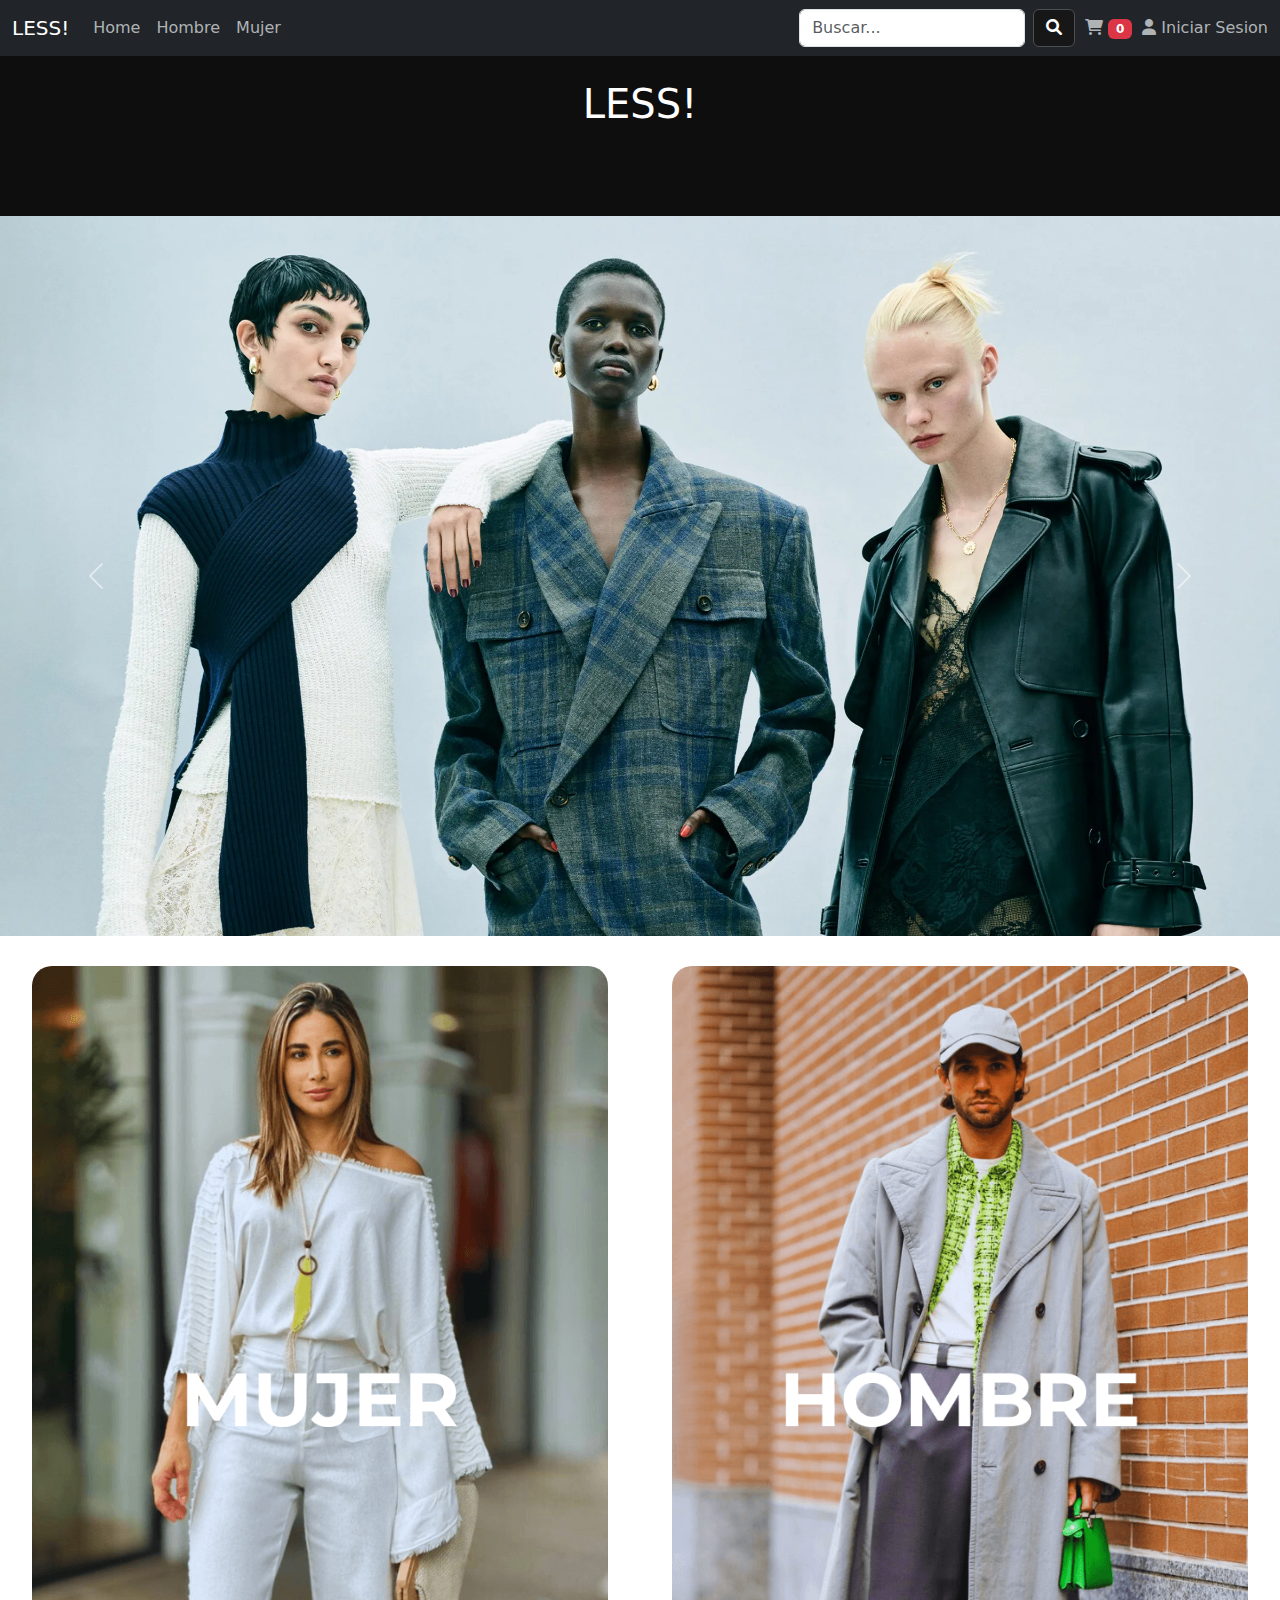
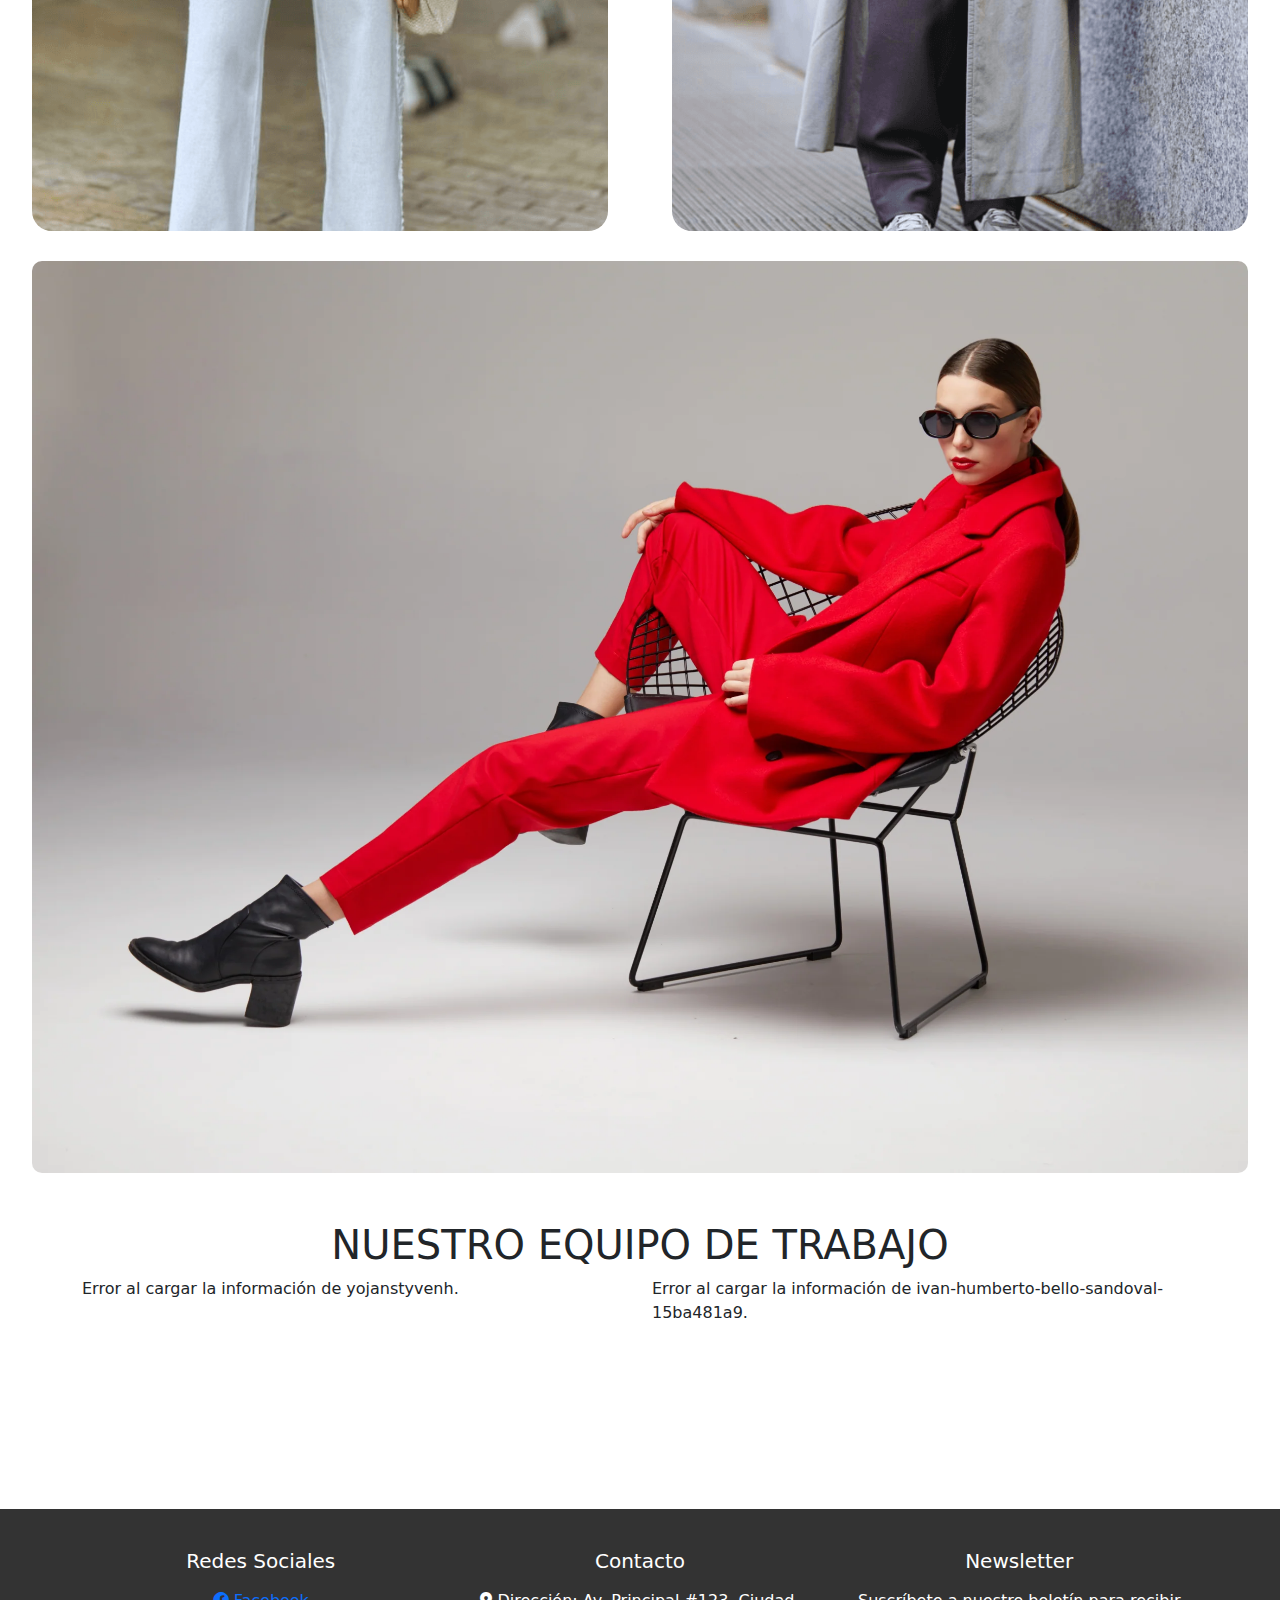
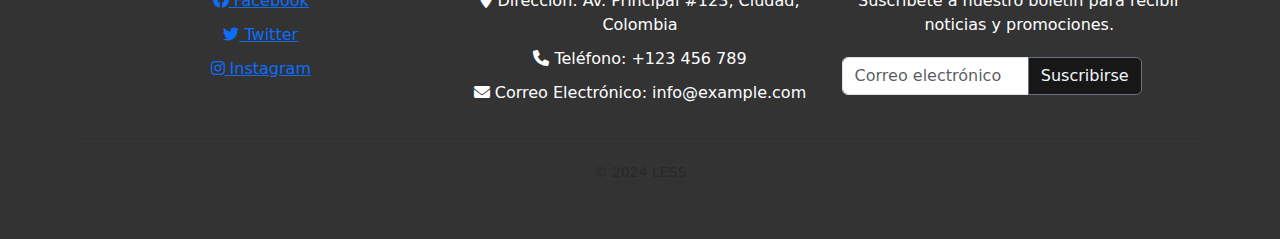
<file: index.html>
<!DOCTYPE html>
<html lang="es">
<head>
    <meta charset="UTF-8">
    <meta name="viewport" content="width=device-width, initial-scale=1.0">
    <title>LESS</title>
    <link rel="stylesheet" href="styles.css">
    <link rel="stylesheet" href="categorias/hombre.css">
    <link rel="stylesheet" href="https://cdnjs.cloudflare.com/ajax/libs/font-awesome/6.0.0-beta3/css/all.min.css">
    <link href="https://cdn.jsdelivr.net/npm/bootstrap@5.1.3/dist/css/bootstrap.min.css" rel="stylesheet">
</head>
<body>

    <nav class="navbar navbar-expand-lg navbar-dark bg-dark fixed-top">
        <div class="container-fluid">
            <a class="navbar-brand" href="index.html">LESS!</a>
            <div class="nav-icons d-flex d-lg-none">
                <a href="#" class="nav-link"><i class="fas fa-shopping-cart"></i></a>
                <!-- <a href="#" class="nav-link" data-bs-toggle="modal" data-bs-target="#userModal"><i class="fas fa-user"></i></a> -->
                <a href="login/login.html" class="nav-link" id="loggIn"><i class="fas fa-user"></i> Iniciar Sesion</a>
                <a href="#" class="nav-link" style="display: none;" id="logOut"><i class="fa-solid fa-right-from-bracket"></i> Cerrar Sesion</a>
            </div>
            <button class="navbar-toggler" type="button" data-bs-toggle="collapse" data-bs-target="#navbarNavAltMarkup" aria-controls="navbarNavAltMarkup" aria-expanded="false" aria-label="Toggle navigation">
                <span class="navbar-toggler-icon"></span>
            </button>
            <div class="collapse navbar-collapse justify-content-between align-items-center" id="navbarNavAltMarkup">
                <div class="navbar-nav">
                    <a class="nav-link active" aria-current="page" href="index.html">Home</a>
                    <a class="nav-link" href="categorias/hombre.html">Hombre</a>
                    <a class="nav-link" href="categorias/mujer.html">Mujer</a>
                </div>
                <form class="d-flex my-2 my-lg-0 ms-auto">
                    <input class="form-control me-2" type="search" placeholder="Buscar..." aria-label="Search">
                    <button class="btn btn-outline-success" type="submit"><i class="fas fa-search"></i></button>
                </form>
                <div class="nav-icons d-none d-lg-flex">
                    <div class="nav-icons d-none d-lg-flex header-cart">
                        <a href="categorias/cart.html" class="nav-link header-cart">
                            <i class="fas fa-shopping-cart"></i>
                            <span id="cart-counter" class="badge bg-danger">0</span>
                        </a>
                        <div class="cart-content-wraper" id="cart-content-wraper"></div>
                    </div>
                    <a href="login/login.html" class="nav-link" id="loggIn"><i class="fas fa-user"></i> Iniciar Sesion</a>
                    <a href="#" class="nav-link" style="display: none;" id="logOut"><i class="fa-solid fa-right-from-bracket"></i> Cerrar Sesion</a>
                </div>
            </div>
        </div>
    </nav>
    <div class="banner">
        <h1>LESS!</h1>
        <h3 id="mensaje" style="display: none;"></h3>
    </div>

    <div id="carouselExampleAutoplaying" class="carousel slide" data-bs-ride="carousel">
        <div class="carousel-inner">
          <div class="carousel-item active">
            <img src="assets/img/carrousel1.webp" class="d-block w-100" alt="...">
          </div>
          <div class="carousel-item">
            <img src="assets/img/carrousel2.jpeg" class="d-block w-100" alt="...">
          </div>
          <div class="carousel-item">
            <img src="assets/img/carrousel3.webp" class="d-block w-100" alt="...">
          </div>
        </div>
        <button class="carousel-control-prev" type="button" data-bs-target="#carouselExampleAutoplaying" data-bs-slide="prev">
          <span class="carousel-control-prev-icon" aria-hidden="true"></span>
          <span class="visually-hidden">Previous</span>
        </button>
        <button class="carousel-control-next" type="button" data-bs-target="#carouselExampleAutoplaying" data-bs-slide="next">
          <span class="carousel-control-next-icon" aria-hidden="true"></span>
          <span class="visually-hidden">Next</span>
        </button>
      </div>

    <div class="containers">
        <a href="categorias/mujer.html"><img src="assets/img/Woman.png" alt="Imagen 1"></a>
        <a href="categorias/hombre.html"><img src="assets/img/Man.png" alt="Imagen 2"></a>
    </div>

    <div class="bottom-image">
        <img src="assets/img/banner2.webp" alt="Imagen Inferior">
    </div>

    
    <div class="container mt-5">
        <h1 style="text-align: center;">NUESTRO EQUIPO DE TRABAJO</h1>
        <div class="row" id="team-info">
            
        </div>
    </div>

    <!-- Footer -->
    <br><footer class="footer">
        <div class="container text-center text-white">
            <div class="row">
                <div class="col-md-4">
                    <h5>Redes Sociales</h5>
                    <ul class="list-unstyled">
                        <li><a href="#"><i class="fab fa-facebook"></i> Facebook</a></li>
                        <li><a href="#"><i class="fab fa-twitter"></i> Twitter</a></li>
                        <li><a href="#"><i class="fab fa-instagram"></i> Instagram</a></li>
                    </ul>
                </div>
                <div class="col-md-4">
                    <h5>Contacto</h5>
                    <ul class="list-unstyled">
                        <li><i class="fas fa-map-marker-alt"></i> Dirección: Av. Principal #123, Ciudad, Colombia</li>
                        <li><i class="fas fa-phone"></i> Teléfono: +123 456 789</li>
                        <li><i class="fas fa-envelope"></i> Correo Electrónico: info@example.com</li>
                    </ul>
                </div>
                <div class="col-md-4">
                    <h5>Newsletter</h5>
                    <p>Suscríbete a nuestro boletín para recibir noticias y promociones.</p>
                    <form action="#" method="post">
                        <div class="input-group mb-3">
                            <input type="email" class="form-control" placeholder="Correo electrónico" aria-label="Correo electrónico" aria-describedby="button-addon2">
                            <button class="btn btn-outline-secondary" type="submit" id="button-addon2">Suscribirse</button>
                        </div>
                    </form>
                </div>
            </div>
            <hr>
            <p class="text-muted"> © 2024 LESS</p>
        </div>
    </footer>

    <script src="https://cdn.jsdelivr.net/npm/@popperjs/core@2.10.2/dist/umd/popper.min.js"></script>
    <script src="https://cdn.jsdelivr.net/npm/bootstrap@5.1.3/dist/js/bootstrap.min.js"></script>
    
    <script src="categorias/carrito.js"></script>
    <script src="script.js"></script>
    <script src="team.js"></script>


</body>
</html>
</file>
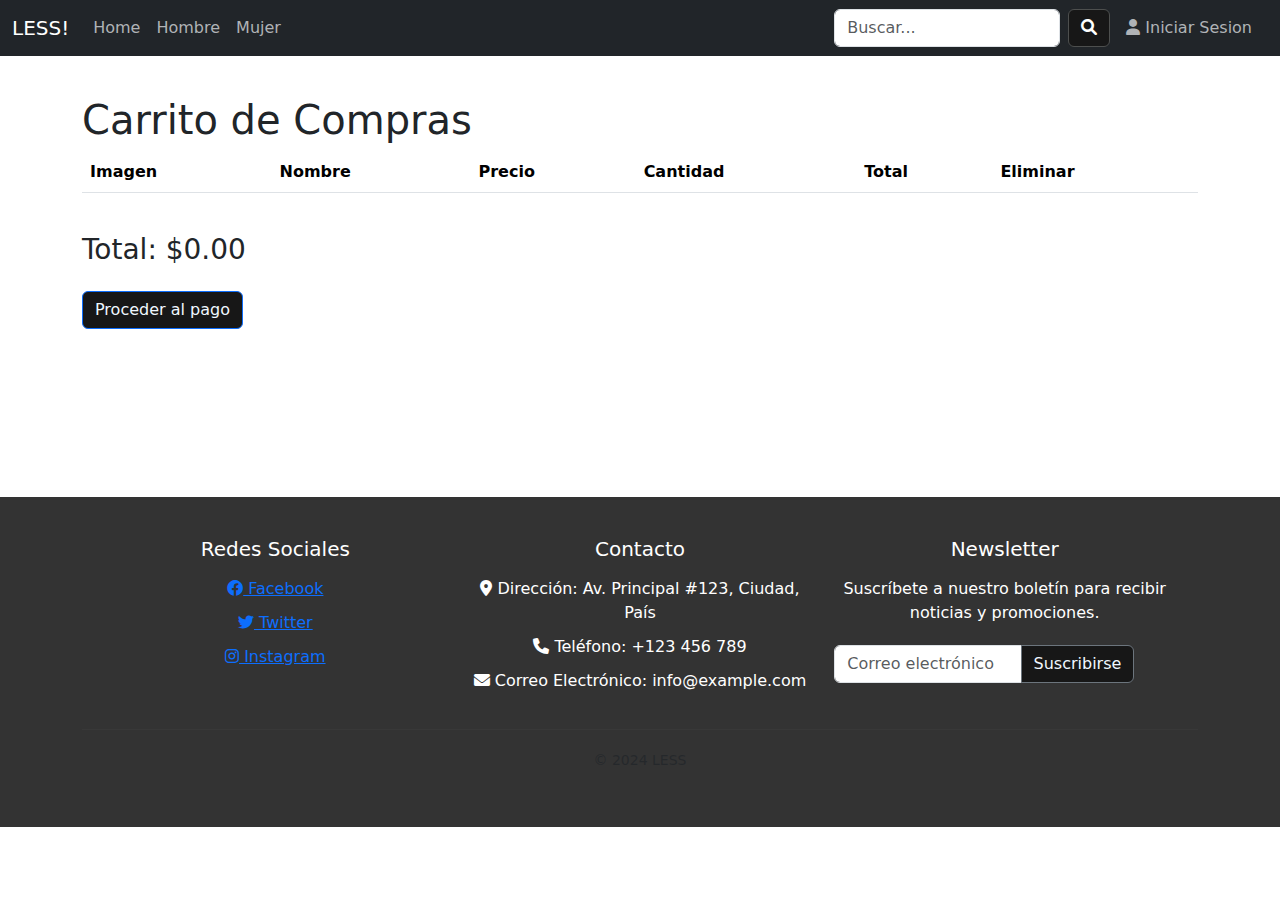
<file: categorias/cart.html>
<!DOCTYPE html>
<html lang="es">
<head>
    <meta charset="UTF-8">
    <meta name="viewport" content="width=device-width, initial-scale=1.0">
    <title>Carrito de Compras</title>
    <link rel="stylesheet" href="../styles.css">
    <link rel="stylesheet" href="../categorias/hombre.css">
    <link rel="stylesheet" href="https://cdnjs.cloudflare.com/ajax/libs/font-awesome/6.0.0-beta3/css/all.min.css">
    <link href="https://cdn.jsdelivr.net/npm/bootstrap@5.1.3/dist/css/bootstrap.min.css" rel="stylesheet">
    <link rel="stylesheet" href="cart.css">
</head>
<body>
    <nav class="navbar navbar-expand-lg navbar-dark bg-dark fixed-top">
        <div class="container-fluid">
            <a class="navbar-brand" href="../index.html">LESS!</a>
            <button class="navbar-toggler" type="button" data-bs-toggle="collapse" data-bs-target="#navbarNavAltMarkup" aria-controls="navbarNavAltMarkup" aria-expanded="false" aria-label="Toggle navigation">
                <span class="navbar-toggler-icon"></span>
            </button>
            <div class="collapse navbar-collapse justify-content-between align-items-center" id="navbarNavAltMarkup">
                <div class="navbar-nav">
                    <a class="nav-link active" aria-current="page" href="../index.html">Home</a>
                    <a class="nav-link" href="../categorias/hombre.html">Hombre</a>
                    <a class="nav-link" href="../categorias/mujer.html">Mujer</a>
                </div>
                <form class="d-flex my-2 my-lg-0 ms-auto">
                    <input class="form-control me-2" type="search" placeholder="Buscar..." aria-label="Search">
                    <button class="btn btn-outline-success" type="submit"><i class="fas fa-search"></i></button>
                </form>
                <!-- <div class="nav-icons d-none d-lg-flex header-cart">
                    <a href="#" class="nav-link header-cart">
                        <i class="fas fa-shopping-cart"></i>
                        <span id="cart-counter" class="badge bg-danger">0</span>
                    </a>
                    <div class="cart-content-wraper" id="cart-content-wraper"></div>
                </div> -->
            </div>
            <a href="../login/login.html" class="nav-link" id="loggIn"><i class="fas fa-user"></i> Iniciar Sesion</a>
            <a href="#" class="nav-link" style="display: none;" id="logOut"><i class="fa-solid fa-right-from-bracket"></i> Cerrar Sesion</a>
        </div>
    </nav>

    <div class="container mt-5 pt-5">
        <h1>Carrito de Compras</h1>
        <div class="table-responsive">
            <table class="table table-striped">
                <thead>
                    <tr>
                        <th scope="col">Imagen</th>
                        <th scope="col">Nombre</th>
                        <th scope="col">Precio</th>
                        <th scope="col">Cantidad</th>
                        <th scope="col">Total</th>
                        <th scope="col">Eliminar</th>
                    </tr>
                </thead>
                <tbody id="cart-items"></tbody>
            </table>
        </div>
        <div id="cart-total" class="mt-4"></div>
        <div class="mt-4">
            <a href="../formularios/checkout.html" class="btn btn-primary">Proceder al pago</a>
        </div>
    </div>

    <br>

    <footer class="footer">
        <div class="container text-center text-white">
            <div class="row">
                <div class="col-md-4">
                    <h5>Redes Sociales</h5>
                    <ul class="list-unstyled">
                        <li><a href="#"><i class="fab fa-facebook"></i> Facebook</a></li>
                        <li><a href="#"><i class="fab fa-twitter"></i> Twitter</a></li>
                        <li><a href="#"><i class="fab fa-instagram"></i> Instagram</a></li>
                    </ul>
                </div>
                <div class="col-md-4">
                    <h5>Contacto</h5>
                    <ul class="list-unstyled">
                        <li><i class="fas fa-map-marker-alt"></i> Dirección: Av. Principal #123, Ciudad, País</li>
                        <li><i class="fas fa-phone"></i> Teléfono: +123 456 789</li>
                        <li><i class="fas fa-envelope"></i> Correo Electrónico: info@example.com</li>
                    </ul>
                </div>
                <div class="col-md-4">
                    <h5>Newsletter</h5>
                    <p>Suscríbete a nuestro boletín para recibir noticias y promociones.</p>
                    <form action="#" method="post">
                        <div class="input-group mb-3">
                            <input type="email" class="form-control" placeholder="Correo electrónico" aria-label="Correo electrónico" aria-describedby="button-addon2">
                            <button class="btn btn-outline-secondary" type="submit" id="button-addon2">Suscribirse</button>
                        </div>
                    </form>
                </div>
            </div>
            <hr>
            <p class="text-muted">© 2024 LESS</p>
        </div>
    </footer>

    <script src="https://cdn.jsdelivr.net/npm/@popperjs/core@2.10.2/dist/umd/popper.min.js"></script>
    <script src="https://cdn.jsdelivr.net/npm/bootstrap@5.1.3/dist/js/bootstrap.min.js"></script>
    <script src="cart.js"></script>
    <script src="carrito.js"></script>
    <script src="../script.js"></script>
</body>
</html>
</file>
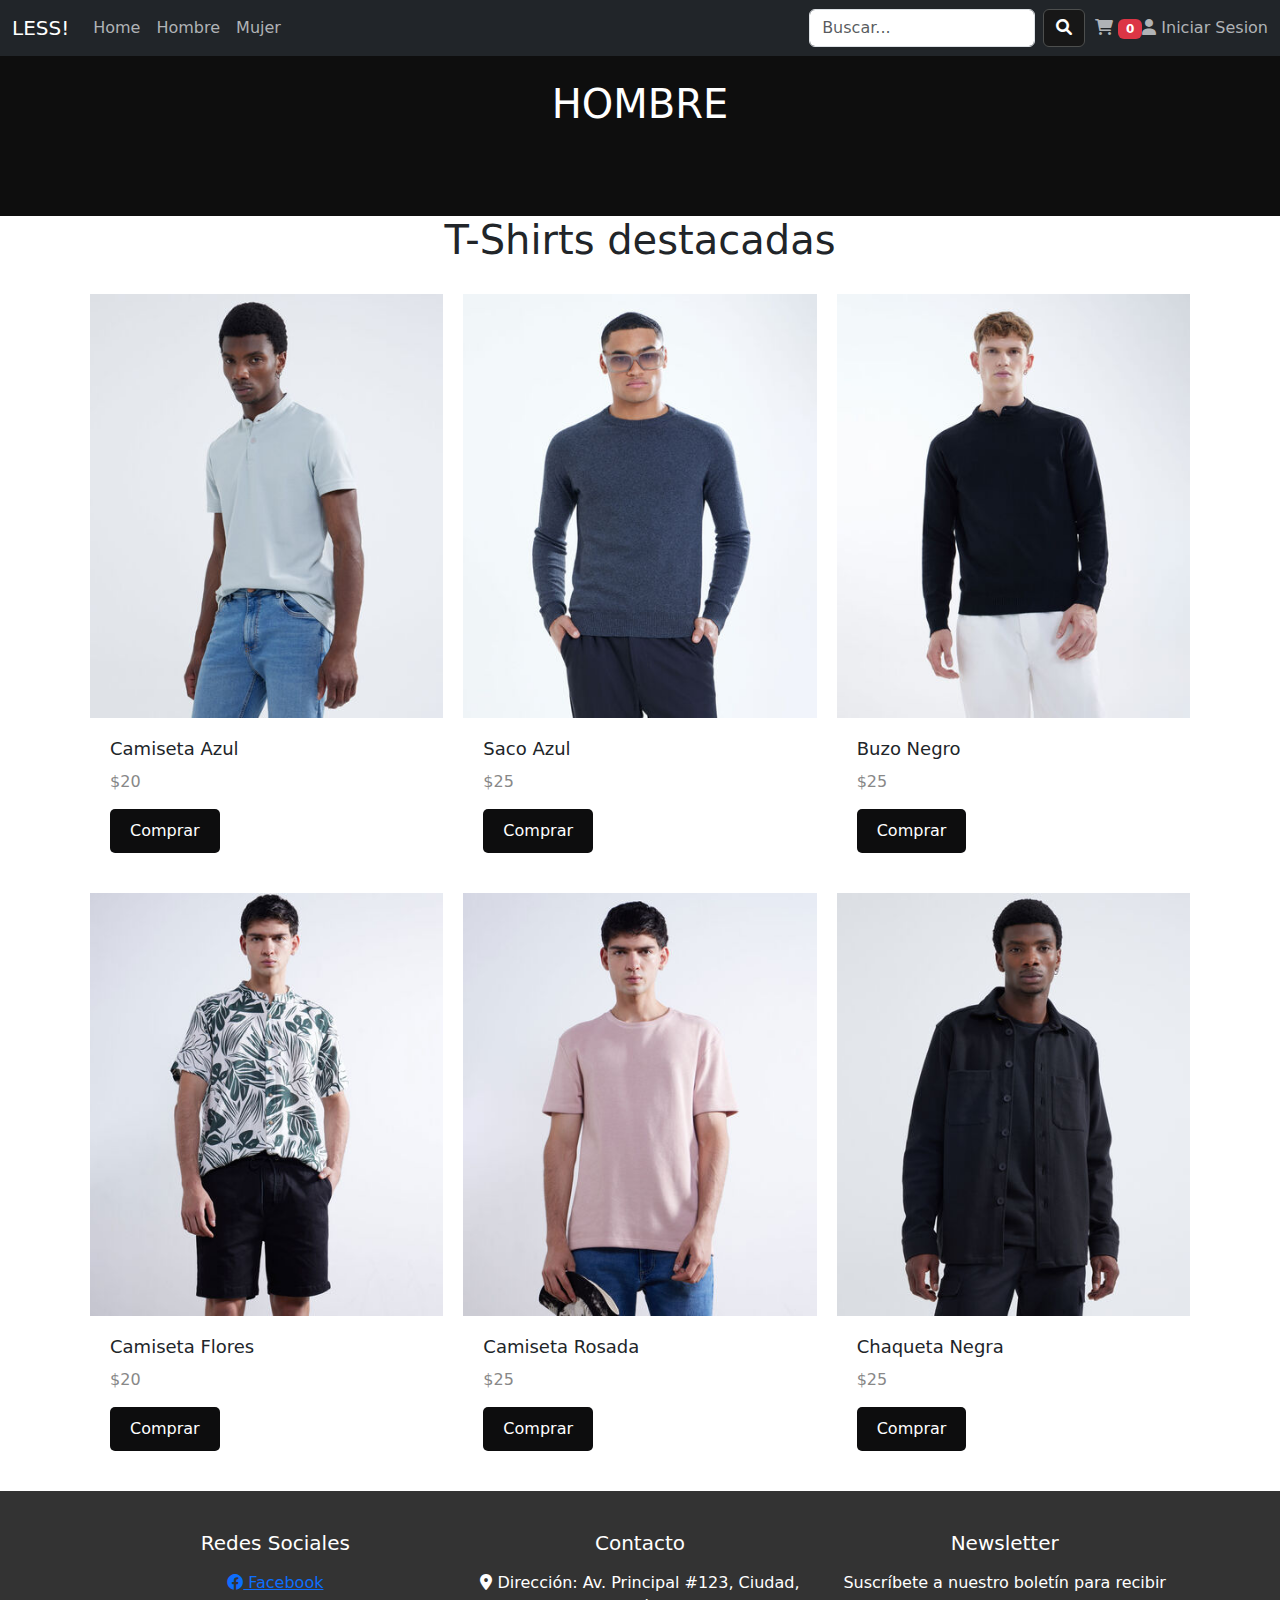
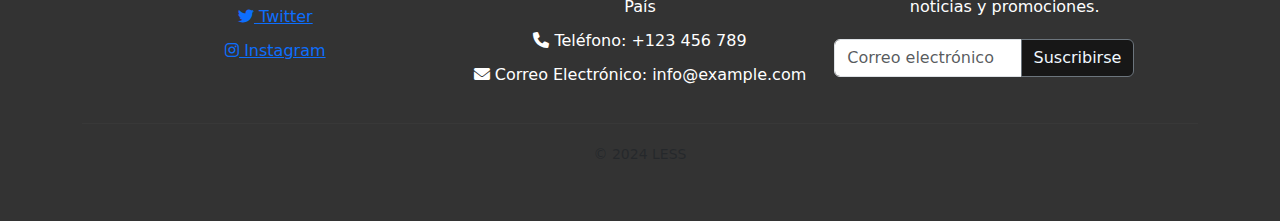
<file: categorias/hombre.html>
<!DOCTYPE html>
<html lang="es">
<head>
    <meta charset="UTF-8">
    <meta name="viewport" content="width=device-width, initial-scale=1.0">
    <title>LESS</title>
    <link rel="stylesheet" href="hombre.css">
    <link rel="stylesheet" href="https://cdnjs.cloudflare.com/ajax/libs/font-awesome/6.0.0-beta3/css/all.min.css">
    <link href="https://cdn.jsdelivr.net/npm/bootstrap@5.1.3/dist/css/bootstrap.min.css" rel="stylesheet">
</head>
<body>
  <nav class="navbar navbar-expand-lg navbar-dark bg-dark fixed-top">
    <div class="container-fluid">
        <a class="navbar-brand" href="../index.html">LESS!</a>
        <div class="nav-icons d-flex d-lg-none header-cart">
            <a href="#" class="nav-link ">
                <i class="fas fa-shopping-cart"></i>
                <span id="cart-counter-mobile" class="badge bg-danger">0</span>
            </a>
            <div class="cart-content-wraper" id="cart-content-wraper-mobile"></div>
            <!-- <a href="#" class="nav-link" data-bs-toggle="modal" data-bs-target="#userModal"><i class="fas fa-user"></i></a> -->
            <!-- <a href="login/login.html" class="nav-link" id="loggIn"><i class="fas fa-user"></i> Iniciar Sesion</a>
            <a href="#" class="nav-link" style="display: none;" id="logOut"><i class="fa-solid fa-right-from-bracket"></i> Cerrar Sesion</a> -->
        </div>
        <button class="navbar-toggler" type="button" data-bs-toggle="collapse" data-bs-target="#navbarNavAltMarkup" aria-controls="navbarNavAltMarkup" aria-expanded="false" aria-label="Toggle navigation">
            <span class="navbar-toggler-icon"></span>
        </button>
        <div class="collapse navbar-collapse justify-content-between align-items-center" id="navbarNavAltMarkup">
            <div class="navbar-nav">
                <a class="nav-link active" aria-current="page" href="../index.html">Home</a>
                <a class="nav-link" href="../categorias/hombre.html">Hombre</a>
                <a class="nav-link" href="../categorias/mujer.html">Mujer</a>
            </div>
            <form class="d-flex my-2 my-lg-0 ms-auto">
                <input class="form-control me-2" type="search" placeholder="Buscar..." aria-label="Search">
                <button class="btn btn-outline-success" type="submit"><i class="fas fa-search"></i></button>
            </form>
            <div class="nav-icons d-none d-lg-flex header-cart">
                <a href="cart.html" class="nav-link header-cart">
                    <i class="fas fa-shopping-cart"></i>
                    <span id="cart-counter" class="badge bg-danger">0</span>
                </a>
                <div class="cart-content-wraper" id="cart-content-wraper"></div>
            </div>
        </div>
        <a href="../login/login.html" class="nav-link" id="loggIn"><i class="fas fa-user"></i> Iniciar Sesion</a>
        <a href="#" class="nav-link" style="display: none;" id="logOut"><i class="fa-solid fa-right-from-bracket"></i> Cerrar Sesion</a>
    </div>
  </nav>
  <div class="banner">
    <h1>HOMBRE</h1>
  </div>

<h1 class="title">T-Shirts destacadas</h1>
<div class="flex-container">
  <div class="cards">
    <img src="../assets/img/Camiseta1.jpg" class="card-img-top" alt="Camiseta">
    <div class="cards-body">
      <h5 class="cards-title">Camiseta Azul</h5>
      <p class="cards-text">$20</p>
      <a href="#" class="button button-primary comprar-btn">Comprar</a>
    </div>
  </div>
  <div class="cards">
    <img src="../assets/img/Buzo1.jpg" class="card-img-top" alt="Camiseta">
    <div class="cards-body">
      <h5 class="cards-title">Saco Azul</h5>
      <p class="cards-text">$25</p>
      <a href="#" class="button button-primary comprar-btn">Comprar</a>
    </div>
  </div>
  <div class="cards">
    <img src="../assets/img/Buzo2.jpg" class="card-img-top" alt="Camiseta">
    <div class="cards-body">
      <h5 class="cards-title">Buzo Negro</h5>
      <p class="cards-text">$25</p>
      <a href="#" class="button button-primary comprar-btn">Comprar</a>
    </div>
  </div>
</div>

<div class="flex-container">
  <div class="cards">
    <img src="../assets/img/Bermuda1.jpg" class="card-img-top" alt="Camiseta">
    <div class="cards-body">
      <h5 class="cards-title">Camiseta Flores</h5>
      <p class="cards-text">$20</p>
      <a href="#" class="button button-primary comprar-btn">Comprar</a>
    </div>
  </div>
  <div class="cards">
    <img src="../assets/img/Bermuda2.jpg" class="card-img-top" alt="Camiseta">
    <div class="cards-body">
      <h5 class="cards-title">Camiseta Rosada</h5>
      <p class="cards-text">$25</p>
      <a href="#" class="button button-primary comprar-btn">Comprar</a>
    </div>
  </div>
  <div class="cards">
    <img src="../assets/img/Chaqueta1.jpg" class="card-img-top" alt="Camiseta">
    <div class="cards-body">
      <h5 class="cards-title">Chaqueta Negra</h5>
      <p class="cards-text">$25</p>
      <a href="#" class="button button-primary comprar-btn">Comprar</a>
    </div>
  </div>
</div>

<!-- Footer -->
<footer class="footer">
    <div class="container text-center text-white">
        <div class="row">
            <div class="col-md-4">
                <h5>Redes Sociales</h5>
                <ul class="list-unstyled">
                    <li><a href="#"><i class="fab fa-facebook"></i> Facebook</a></li>
                    <li><a href="#"><i class="fab fa-twitter"></i> Twitter</a></li>
                    <li><a href="#"><i class="fab fa-instagram"></i> Instagram</a></li>
                </ul>
            </div>
            <div class="col-md-4">
                <h5>Contacto</h5>
                <ul class="list-unstyled">
                    <li><i class="fas fa-map-marker-alt"></i> Dirección: Av. Principal #123, Ciudad, País</li>
                    <li><i class="fas fa-phone"></i> Teléfono: +123 456 789</li>
                    <li><i class="fas fa-envelope"></i> Correo Electrónico: info@example.com</li>
                </ul>
            </div>
            <div class="col-md-4">
                <h5>Newsletter</h5>
                <p>Suscríbete a nuestro boletín para recibir noticias y promociones.</p>
                <form action="#" method="post">
                    <div class="input-group mb-3">
                        <input type="email" class="form-control" placeholder="Correo electrónico" aria-label="Correo electrónico" aria-describedby="button-addon2">
                        <button class="btn btn-outline-secondary" type="submit" id="button-addon2">Suscribirse</button>
                    </div>
                </form>
            </div>
        </div>
        <hr>
        <p class="text-muted">© 2024 LESS </p>
    </div>
</footer>

    <script src="https://cdn.jsdelivr.net/npm/@popperjs/core@2.10.2/dist/umd/popper.min.js"></script>
    <script src="https://cdn.jsdelivr.net/npm/bootstrap@5.1.3/dist/js/bootstrap.min.js"></script>
    <script src="../script.js"></script>
    <script src="carrito.js"></script>
</body>
</html>
</file>
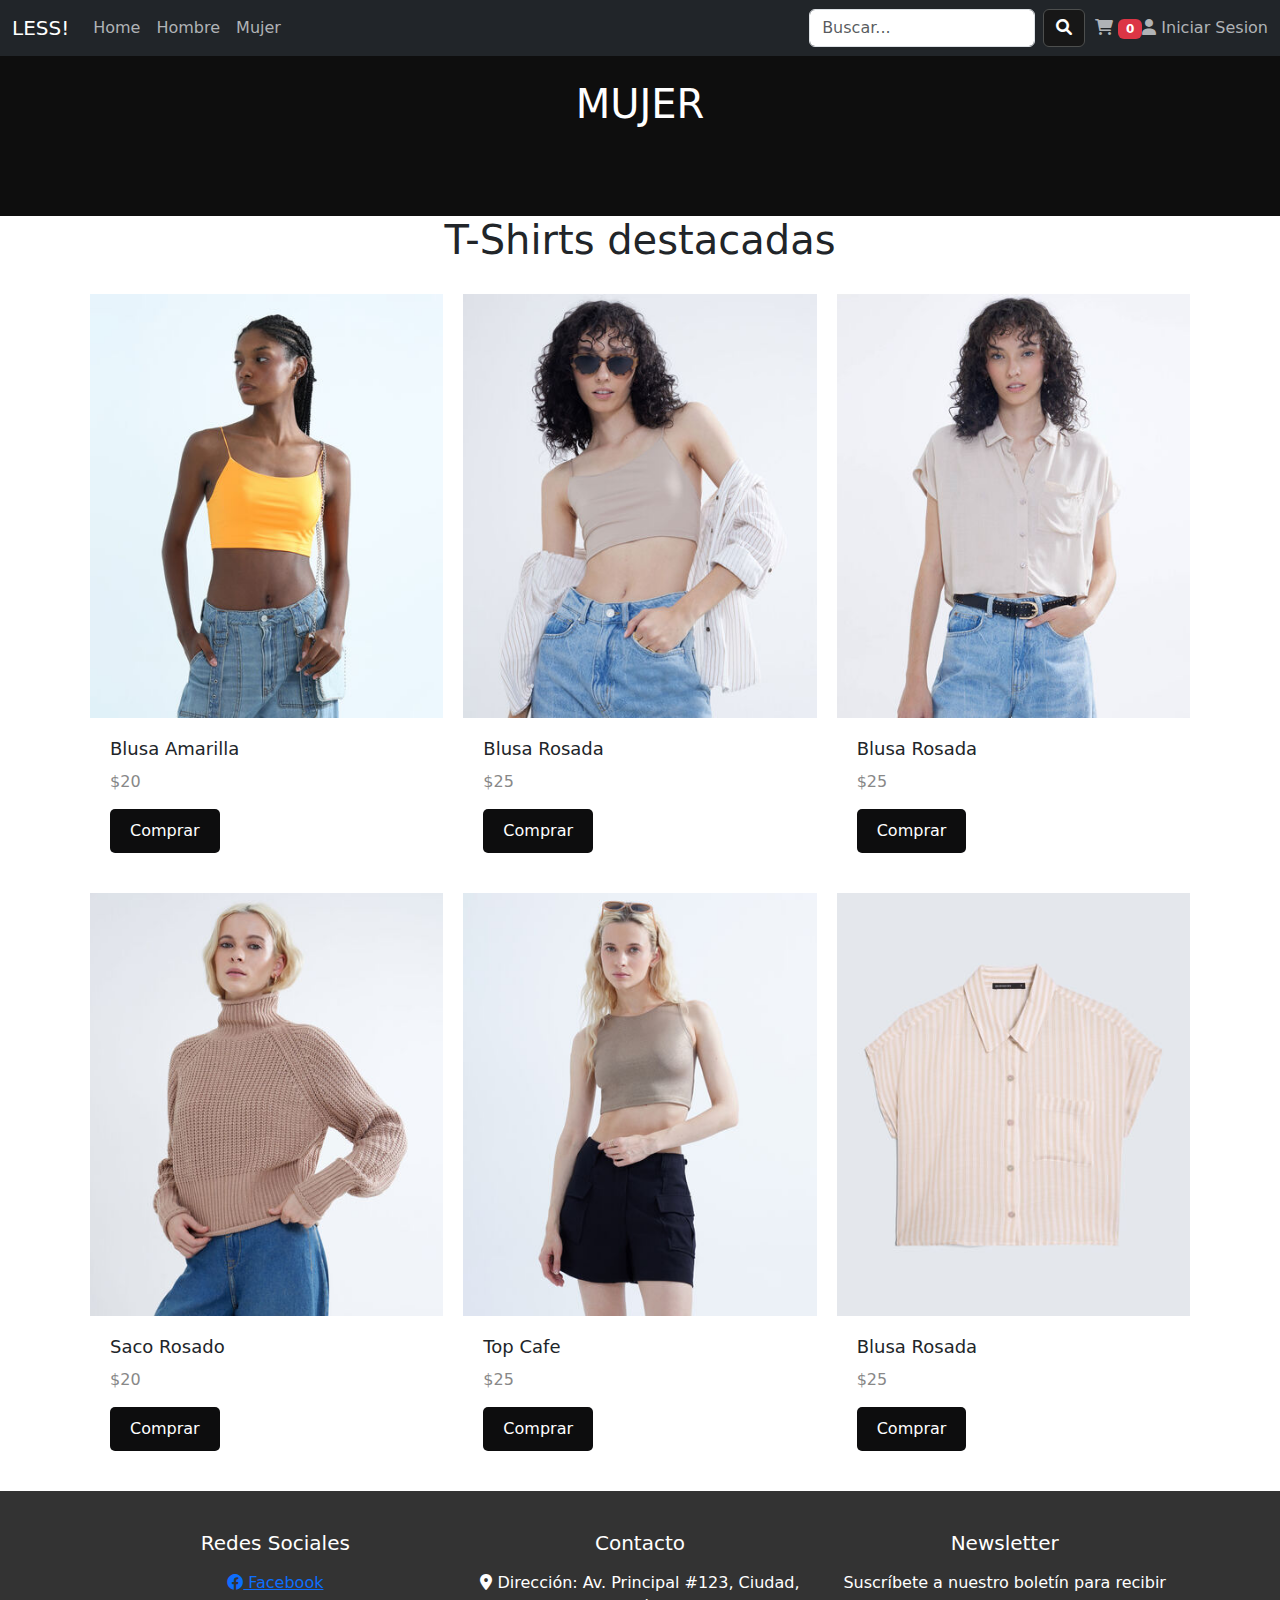
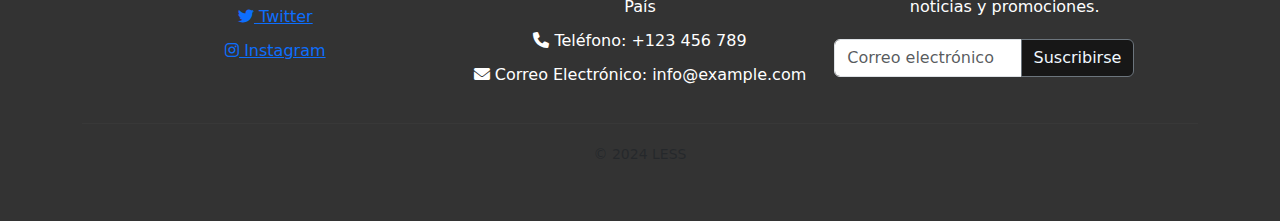
<file: categorias/mujer.html>
<!DOCTYPE html>
<html lang="es">
<head>
    <meta charset="UTF-8">
    <meta name="viewport" content="width=device-width, initial-scale=1.0">
    <title>LESS</title>
    <link rel="stylesheet" href="hombre.css">
    <link rel="stylesheet" href="https://cdnjs.cloudflare.com/ajax/libs/font-awesome/6.0.0-beta3/css/all.min.css">
    <link href="https://cdn.jsdelivr.net/npm/bootstrap@5.1.3/dist/css/bootstrap.min.css" rel="stylesheet">
</head>
<body>

  <nav class="navbar navbar-expand-lg navbar-dark bg-dark fixed-top">
    <div class="container-fluid">
        <a class="navbar-brand" href="../index.html">LESS!</a>
        <div class="nav-icons d-flex d-lg-none header-cart">
            <a href="#" class="nav-link ">
              <!-- Icono del carrito de compras -->
                <i class="fas fa-shopping-cart"></i>
                <span id="cart-counter-mobile" class="badge bg-danger">0</span>
            </a>
            <div class="cart-content-wraper" id="cart-content-wraper-mobile">
                <!-- Inicio de la Cart Dinamica para el carrito de compras -->
            </div>
            <!-- <a href="#" class="nav-link" data-bs-toggle="modal" data-bs-target="#userModal"><i class="fas fa-user"></i></a> -->
            <!-- <a href="login/login.html" class="nav-link" id="loggIn"><i class="fas fa-user"></i> Iniciar Sesion</a>
            <a href="#" class="nav-link" style="display: none;" id="logOut"><i class="fa-solid fa-right-from-bracket"></i> Cerrar Sesion</a> -->
        </div>
        <button class="navbar-toggler" type="button" data-bs-toggle="collapse" data-bs-target="#navbarNavAltMarkup" aria-controls="navbarNavAltMarkup" aria-expanded="false" aria-label="Toggle navigation">
            <span class="navbar-toggler-icon"></span>
        </button>
        <div class="collapse navbar-collapse justify-content-between align-items-center" id="navbarNavAltMarkup">
            <div class="navbar-nav">
                <a class="nav-link active" aria-current="page" href="../index.html">Home</a>
                <a class="nav-link" href="../categorias/hombre.html">Hombre</a>
                <a class="nav-link" href="../categorias/mujer.html">Mujer</a>
            </div>
            <form class="d-flex my-2 my-lg-0 ms-auto">
                <input class="form-control me-2" type="search" placeholder="Buscar..." aria-label="Search">
                <button class="btn btn-outline-success" type="submit"><i class="fas fa-search"></i></button>
            </form>
            <div class="nav-icons d-none d-lg-flex header-cart">
                <a href="cart.html" class="nav-link header-cart">
                    <i class="fas fa-shopping-cart"></i>
                    <span id="cart-counter" class="badge bg-danger">0</span>
                </a>
                <div class="cart-content-wraper" id="cart-content-wraper">
                    <!-- Card Dinamica para el carrito de compras -->
                </div>
                
            </div>
        </div>
        
        <a href="../login/login.html" class="nav-link" id="loggIn"><i class="fas fa-user"></i> Iniciar Sesion</a>
       <a href="#" class="nav-link" style="display: none;" id="logOut"><i class="fa-solid fa-right-from-bracket"></i> Cerrar Sesion</a>
    </div>
</nav>

      
<div class="banner">
    <h1>MUJER</h1>
</div>

<h1 class="title">T-Shirts destacadas</h1>
<div class="flex-container">
  <div class="cards">
    <img src="../assets/img/Camisetasm1.jpg" class="card-img-top" alt="Camiseta">
    <div class="cards-body">
      <h5 class="cards-title">Blusa Amarilla</h5>
      <p class="cards-text">$20</p>
      <a href="#" class="button button-primary comprar-btn">Comprar</a>
    </div>
  </div>
  <div class="cards">
    <img src="../assets/img/Camisetasm2.jpg" class="card-img-top" alt="Camiseta">
    <div class="cards-body">
      <h5 class="cards-title">Blusa Rosada</h5>
      <p class="cards-text">$25</p>
      <a href="#" class="button button-primary comprar-btn">Comprar</a>
    </div>
  </div>
  <div class="cards">
    <img src="../assets/img/Blusa1.jpg" class="card-img-top" alt="Camiseta">
    <div class="cards-body">
      <h5 class="cards-title">Blusa Rosada</h5>
      <p class="cards-text">$25</p>
      <a href="#" class="button button-primary comprar-btn">Comprar</a>
    </div>
  </div>
</div>

<div class="flex-container">

  <div class="cards">
    <img src="../assets/img/sacom1.jpg" class="card-img-top" alt="Camiseta">
    <div class="cards-body">
      <h5 class="cards-title">Saco Rosado</h5>
      <p class="cards-text">$20</p>
      <a href="#" class="button button-primary comprar-btn">Comprar</a>
    </div>
  </div>
  <div class="cards">
    <img src="../assets/img/Bulsa2.jpg" class="card-img-top" alt="Camiseta">
    <div class="cards-body">
      <h5 class="cards-title">Top Cafe</h5>
      <p class="cards-text">$25</p>
      <a href="#" class="button button-primary comprar-btn">Comprar</a>
    </div>
  </div>
  <div class="cards">
    <img src="../assets/img/blusa3.jpg" class="card-img-top" alt="Camiseta">
    <div class="cards-body">
      <h5 class="cards-title">Blusa Rosada</h5>
      <p class="cards-text">$25</p>
      <a href="#" class="button button-primary comprar-btn">Comprar</a>
    </div>
  </div>
</div>

<!-- Footer -->
<footer class="footer">
    <div class="container text-center text-white">
        <div class="row">
            <div class="col-md-4">
                <h5>Redes Sociales</h5>
                <ul class="list-unstyled">
                    <li><a href="#"><i class="fab fa-facebook"></i> Facebook</a></li>
                    <li><a href="#"><i class="fab fa-twitter"></i> Twitter</a></li>
                    <li><a href="#"><i class="fab fa-instagram"></i> Instagram</a></li>
                </ul>
            </div>
            <div class="col-md-4">
                <h5>Contacto</h5>
                <ul class="list-unstyled">
                    <li><i class="fas fa-map-marker-alt"></i> Dirección: Av. Principal #123, Ciudad, País</li>
                    <li><i class="fas fa-phone"></i> Teléfono: +123 456 789</li>
                    <li><i class="fas fa-envelope"></i> Correo Electrónico: info@example.com</li>
                </ul>
            </div>
            <div class="col-md-4">
                <h5>Newsletter</h5>
                <p>Suscríbete a nuestro boletín para recibir noticias y promociones.</p>
                <form action="#" method="post">
                    <div class="input-group mb-3">
                        <input type="email" class="form-control" placeholder="Correo electrónico" aria-label="Correo electrónico" aria-describedby="button-addon2">
                        <button class="btn btn-outline-secondary" type="submit" id="button-addon2">Suscribirse</button>
                    </div>
                </form>
            </div>
        </div>
        <hr>
        <p class="text-muted">© 2024 LESS </p>
    </div>
</footer>

    <script src="https://cdn.jsdelivr.net/npm/@popperjs/core@2.10.2/dist/umd/popper.min.js"></script>
    <script src="https://cdn.jsdelivr.net/npm/bootstrap@5.1.3/dist/js/bootstrap.min.js"></script>
    <script src="../script.js"></script>
    <script src="carrito.js"></script>
</body>
</html>
</file>
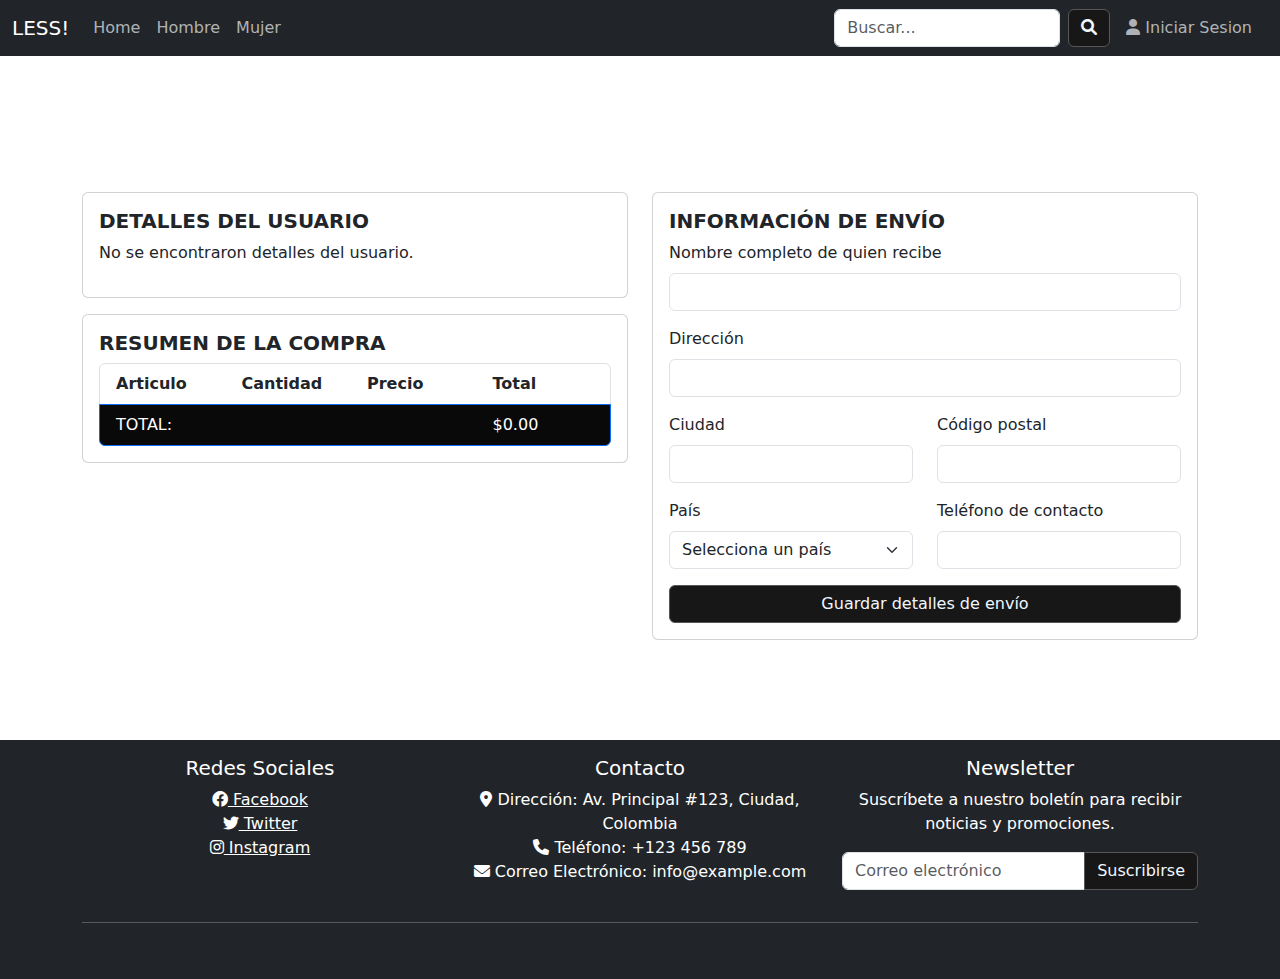
<file: formularios/checkout.html>
<!DOCTYPE html>
<html lang="es">
<head>
    <meta charset="UTF-8">
    <meta name="viewport" content="width=device-width, initial-scale=1.0">
    <title>Delivery</title>
    <link rel="stylesheet" href="https://cdn.jsdelivr.net/npm/bootstrap@5.1.3/dist/css/bootstrap.min.css">
    <link rel="stylesheet" href="https://cdnjs.cloudflare.com/ajax/libs/font-awesome/6.0.0-beta3/css/all.min.css">
    <link rel="stylesheet" href="checkout.css">
    <style>
        .card {
            margin-bottom: 20px;
        }
    </style>
</head>
<body>
    <nav class="navbar navbar-expand-lg navbar-dark bg-dark fixed-top">
        <div class="container-fluid">
            <a class="navbar-brand" href="../index.html">LESS!</a>
            <button class="navbar-toggler" type="button" data-bs-toggle="collapse" data-bs-target="#navbarNavAltMarkup" aria-controls="navbarNavAltMarkup" aria-expanded="false" aria-label="Toggle navigation">
                <span class="navbar-toggler-icon"></span>
            </button>
            <div class="collapse navbar-collapse justify-content-between align-items-center" id="navbarNavAltMarkup">
                <div class="navbar-nav">
                    <a class="nav-link active" aria-current="page" href="../index.html">Home</a>
                    <a class="nav-link" href="../categorias/hombre.html">Hombre</a>
                    <a class="nav-link" href="../categorias/mujer.html">Mujer</a>
                </div>
                <form class="d-flex my-2 my-lg-0 ms-auto">
                    <input class="form-control me-2" type="search" placeholder="Buscar..." aria-label="Search">
                    <button class="btn btn-outline-success" type="submit"><i class="fas fa-search"></i></button>
                </form>
                <a href="../login/login.html" class="nav-link" id="loggIn"><i class="fas fa-user"></i> Iniciar Sesion</a>
                <a href="#" class="nav-link" style="display: none;" id="logOut"><i class="fa-solid fa-right-from-bracket"></i> Cerrar Sesion</a>
            </div>
        </div>
    </nav>
    <div class="container mt-5 pt-5">
        <div class="row">
            <div class="col-lg-6">
                <div class="card mb-3">
                    <div class="card-body">
                        <h5 class="card-title" style="font-weight: bold;">DETALLES DEL USUARIO</h5>
                        <div id="user-details"></div>
                    </div>
                </div>
                <div class="card mb-3">
                    <div class="card-body">
                        <h5 class="card-title" style="font-weight: bold;">RESUMEN DE LA COMPRA</h5>
                        <div id="cart-summary"></div>
                        <div id="cart-total"></div>
                    </div>
                </div>
            </div>
            <div class="col-lg-6">
                
                <div class="card mb-6">
                    <div class="card-body">
                        <h5 class="card-title" style="font-weight: bold;">INFORMACIÓN DE ENVÍO</h5>
                        <form id="shipping-details-form" method="post" action="#">
                            <div class="mb-3 form-group">
                                <label for="full-name" class="form-label">Nombre completo de quien recibe</label>
                                <input type="text" class="form-control" id="full-name" required>
                            </div>
                            <div class="mb-3 form-group">
                                <label for="address" class="form-label">Dirección</label>
                                <input type="text" class="form-control" id="address" required>
                            </div>
                            <div class="row mb-3">
                                <div class="col-md-6">
                                    <label for="city" class="form-label">Ciudad</label>
                                    <input type="text" class="form-control" id="city" required>
                                </div>
                                <div class="col-md-6">
                                    <label for="postal-code" class="form-label">Código postal</label>
                                    <input type="text" class="form-control" id="postal-code" required>
                                </div>
                            </div>
                            <div class="row mb-3">
                                <div class="col-md-6">
                                    <label for="country" class="form-label">País</label>
                                    <select class="form-select" id="country" required>
                                        <option value="">Selecciona un país</option>
                                        
                                    </select>
                                </div>
                                <div class="col-md-6">
                                    <label for="phone" class="form-label">Teléfono de contacto</label>
                                    <input type="text" class="form-control" id="phone" required>
                                </div>
                            </div>
                            <button type="submit" class="btn btn-primary w-100">Guardar detalles de envío</button>
                        </form>
                    </div>
                </div>
            </div>
        </div>
    </div>
    <footer class="footer bg-dark text-white mt-5 py-3">
        <div class="container text-center">
            <div class="row">
                <div class="col-md-4 mb-3 mb-md-0">
                    <h5>Redes Sociales</h5>
                    <ul class="list-unstyled">
                        <li><a href="#" class="text-white"><i class="fab fa-facebook"></i> Facebook</a></li>
                        <li><a href="#" class="text-white"><i class="fab fa-twitter"></i> Twitter</a></li>
                        <li><a href="#" class="text-white"><i class="fab fa-instagram"></i> Instagram</a></li>
                    </ul>
                </div>
                <div class="col-md-4 mb-3 mb-md-0">
                    <h5>Contacto</h5>
                    <ul class="list-unstyled">
                        <li><i class="fas fa-map-marker-alt"></i> Dirección: Av. Principal #123, Ciudad, Colombia</li>
                        <li><i class="fas fa-phone"></i> Teléfono: +123 456 789</li>
                        <li><i class="fas fa-envelope"></i> Correo Electrónico: info@example.com</li>
                    </ul>
                </div>
                <div class="col-md-4">
                    <h5>Newsletter</h5>
                    <p>Suscríbete a nuestro boletín para recibir noticias y promociones.</p>
                    <form action="#" method="post">
                        <div class="input-group mb-3">
                            <input type="email" class="form-control" placeholder="Correo electrónico" aria-label="Correo electrónico" aria-describedby="button-addon2">
                            <button class="btn btn-outline-secondary" type="submit" id="button-addon2">Suscribirse</button>
                        </div>
                    </form>
                </div>
            </div>
            <hr>
            <p class="text-muted mb-0"> © 2024 LESS</p>
        </div>
    </footer>
    <script src="https://cdn.jsdelivr.net/npm/bootstrap@5.1.3/dist/js/bootstrap.bundle.min.js"></script>
    <script src="checkout.js"></script>
    <script src="../categorias/carrito.js"></script>
    <script src="../script.js"></script>
</body>
</html>
</file>
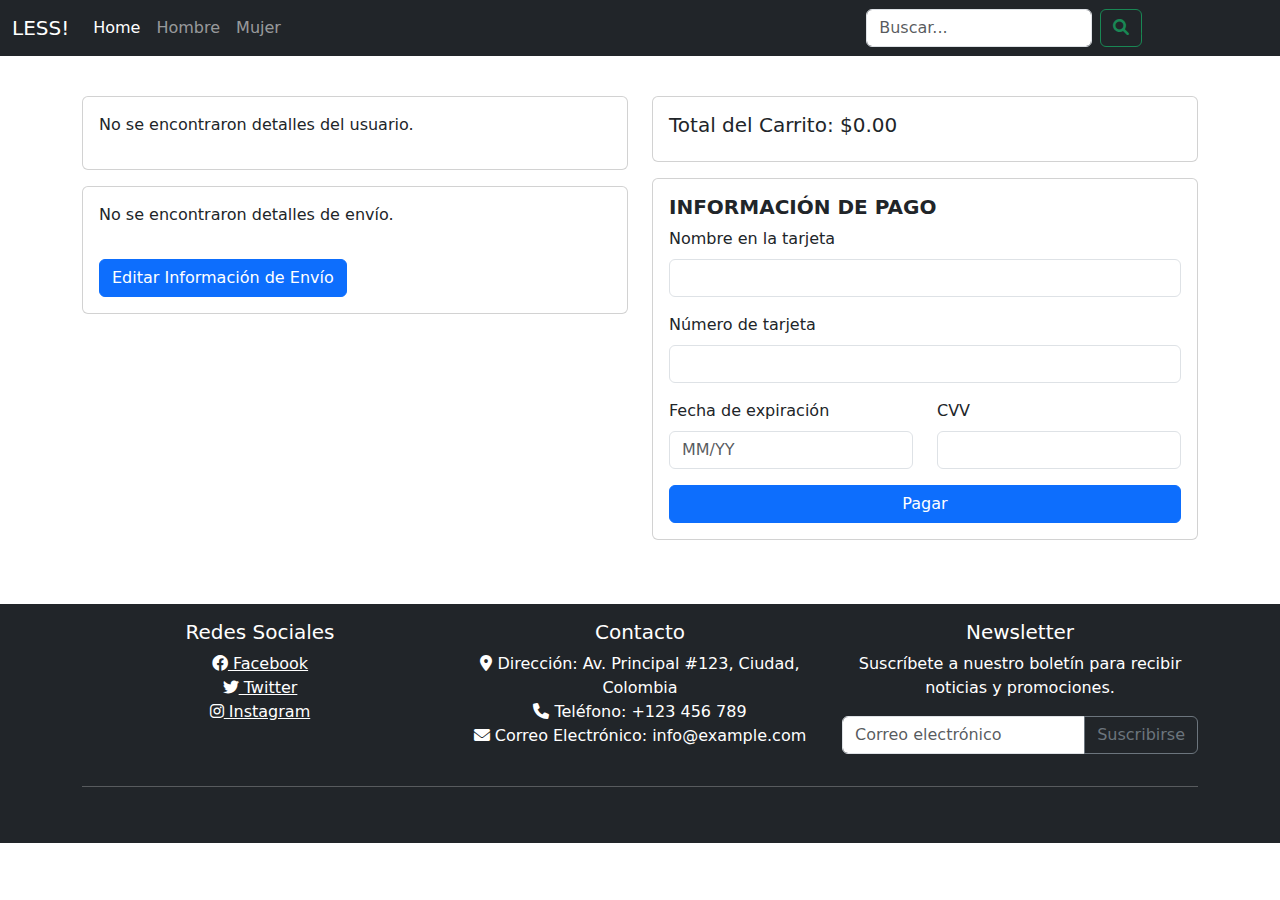
<file: formularios/delivery.html>
<!DOCTYPE html>
<html lang="es">
<head>
    <meta charset="UTF-8">
    <meta name="viewport" content="width=device-width, initial-scale=1.0">
    <title>Delivery</title>
    <link rel="stylesheet" href="https://cdn.jsdelivr.net/npm/bootstrap@5.1.3/dist/css/bootstrap.min.css">
    <link rel="stylesheet" href="https://cdnjs.cloudflare.com/ajax/libs/font-awesome/6.0.0-beta3/css/all.min.css">
    <style>
        .card {
            margin-bottom: 20px;
        }
    </style>
</head>
<body>
    <nav class="navbar navbar-expand-lg navbar-dark bg-dark fixed-top">
        <div class="container-fluid">
            <a class="navbar-brand" href="../index.html">LESS!</a>
            <button class="navbar-toggler" type="button" data-bs-toggle="collapse" data-bs-target="#navbarNavAltMarkup" aria-controls="navbarNavAltMarkup" aria-expanded="false" aria-label="Toggle navigation">
                <span class="navbar-toggler-icon"></span>
            </button>
            <div class="collapse navbar-collapse justify-content-between align-items-center" id="navbarNavAltMarkup">
                <div class="navbar-nav">
                    <a class="nav-link active" aria-current="page" href="../index.html">Home</a>
                    <a class="nav-link" href="../categorias/hombre.html">Hombre</a>
                    <a class="nav-link" href="../categorias/mujer.html">Mujer</a>
                </div>
                <form class="d-flex my-2 my-lg-0 ms-auto">
                    <input class="form-control me-2" type="search" placeholder="Buscar..." aria-label="Search">
                    <button class="btn btn-outline-success" type="submit"><i class="fas fa-search"></i></button>
                </form>
                <a href="../login/login.html" class="nav-link" id="loggIn"><i class="fas fa-user"></i> Iniciar Sesion</a>
                <a href="#" class="nav-link" style="display: none;" id="logOut"><i class="fa-solid fa-right-from-bracket"></i> Cerrar Sesion</a>
            </div>
        </div>
    </nav>
    <div class="container mt-5 pt-5">
        <div class="row">
            <div class="col-lg-6">
                <div class="card mb-3">
                    <div class="card-body">
                        <div id="user-info"></div>
                    </div>
                </div>
                <div class="card mb-3">
                    <div class="card-body">
                        <div id="shipping-info"></div>
                        <button id="edit-shipping-info" class="btn btn-primary mt-3">Editar Información de Envío</button>
                    </div>
                </div>
            </div>
            <div class="col-lg-6">
                <div class="card mb-3">
                    <div class="card-body">
                        <div id="cart-total"></div>
                    </div>
                </div>
                <div class="card mb-3">
                    <div class="card-body">
                        <h5 class="card-title" style="font-weight: bold;">INFORMACIÓN DE PAGO</h5>
                        <form id="payment-form">
                            <div class="mb-3 form-group">
                                <label for="card-holder-name" class="form-label">Nombre en la tarjeta</label>
                                <input type="text" class="form-control" id="card-holder-name" required>
                            </div>
                            <div class="mb-3 form-group">
                                <label for="card-number" class="form-label">Número de tarjeta</label>
                                <input type="text" class="form-control" id="card-number" required>
                            </div>
                            <div class="row mb-3 form-group">
                                <div class="col-md-6">
                                    <label for="expiry-date" class="form-label">Fecha de expiración</label>
                                    <input type="text" class="form-control" id="expiry-date" placeholder="MM/YY" pattern="(0[1-9]|1[0-2])\/\d{2}" required>
                                </div>
                                <div class="col-md-6 form-group">
                                    <label for="cvv" class="form-label">CVV</label>
                                    <input type="text" class="form-control" id="cvv" required>
                                </div>
                            </div>
                            <button type="submit" class="btn btn-primary w-100">Pagar</button>
                        </form>
                    </div>
                </div>
            </div>
        </div>
    </div>
    <footer class="footer bg-dark text-white mt-5 py-3">
        <div class="container text-center">
            <div class="row">
                <div class="col-md-4 mb-3 mb-md-0">
                    <h5>Redes Sociales</h5>
                    <ul class="list-unstyled">
                        <li><a href="#" class="text-white"><i class="fab fa-facebook"></i> Facebook</a></li>
                        <li><a href="#" class="text-white"><i class="fab fa-twitter"></i> Twitter</a></li>
                        <li><a href="#" class="text-white"><i class="fab fa-instagram"></i> Instagram</a></li>
                    </ul>
                </div>
                <div class="col-md-4 mb-3 mb-md-0">
                    <h5>Contacto</h5>
                    <ul class="list-unstyled">
                        <li><i class="fas fa-map-marker-alt"></i> Dirección: Av. Principal #123, Ciudad, Colombia</li>
                        <li><i class="fas fa-phone"></i> Teléfono: +123 456 789</li>
                        <li><i class="fas fa-envelope"></i> Correo Electrónico: info@example.com</li>
                    </ul>
                </div>
                <div class="col-md-4">
                    <h5>Newsletter</h5>
                    <p>Suscríbete a nuestro boletín para recibir noticias y promociones.</p>
                    <form action="#" method="post">
                        <div class="input-group mb-3">
                            <input type="email" class="form-control" placeholder="Correo electrónico" aria-label="Correo electrónico" aria-describedby="button-addon2">
                            <button class="btn btn-outline-secondary" type="submit" id="button-addon2">Suscribirse</button>
                        </div>
                    </form>
                </div>
            </div>
            <hr>
            <p class="text-muted mb-0"> © 2024 LESS</p>
        </div>
    </footer>
    <script src="https://cdn.jsdelivr.net/npm/bootstrap@5.1.3/dist/js/bootstrap.bundle.min.js"></script>
    <script src="delivery.js"></script>
    <script src="../script.js"></script>
</body>
</html>
</file>
<file: styles.css>
body {
    font-family: Arial, sans-serif;
    margin: 0;
    padding: 0;
}

.modal-right .modal-dialog {
    position: fixed;
    right: 0;
    top: 0;
    bottom: 0;
    margin: 0;
    display: flex;
    flex-direction: column;
    max-width: 300px;
}
.modal-right .modal-content {
    height: 100%;
    border: 0;
    border-radius: 0;
}
.modal-right .modal-body {
    overflow-y: auto;
}

/* .btn{
    background-color: #171717 !important;
    color: aliceblue !important;

} */

.btn:hover{
    background-color: #333 !important;
}


.banner {
    background-color: #0e0e0e;
    color: white;
    text-align: center;
    padding: 80px 0;
}

.containers {
    display: flex;
    justify-content: space-around;
    flex-wrap: wrap;
    margin: 20px 0;
}

.containers a {
    width: 45%; /* Ancho máximo para las imágenes en pantallas grandes */
    display: inline-block; /* Evita que los enlaces se comporten como bloques completos */
    text-align: center; /* Centra el contenido dentro de los enlaces */
    margin: 10px 0;
    border-radius: 20px;
}

.containers img {
    width: 100%; /* Asegura que las imágenes ocupen todo el espacio disponible dentro de los enlaces */
    height: auto;
    border-radius: inherit; /* Hereda el borde redondeado del contenedor <a> */
}


.bottom-image {
    text-align: center;
    margin: 20px 0;
}

.bottom-image img {
    width: 95%;
    height: auto;
    border-radius: 10px;
}

/* Estilos para el footer */
.footer {
    background-color: #333;
    color: white;
    padding: 40px 0;
    width: 100%;
}

.footer .container {
    display: flex;
    flex-direction: column;
    align-items: center;
}

.footer h5 {
    font-size: 1.25rem;
    margin-bottom: 1rem;
}

.footer ul {
    list-style: none;
    padding: 0;
}

.footer ul li {
    margin-bottom: 10px;
}

.footer form {
    max-width: 300px;
    margin-top: 20px;
}

.footer form .btn {
    height: 100%;
}

.footer hr {
    width: 100%;
    border-top: 1px solid rgba(255,255,255,0.1);
    margin: 20px 0;
}

.footer .text-muted {
    font-size: 14px;
}


.mt-5 {
    margin-top: 7rem!important;
    margin-bottom: 9rem !important;
}


/* Media Queries para pantallas más pequeñas */
@media (max-width: 768px) {
    .containers img {
        width: 100%;
        margin: 10px 0;
    }

    .bottom-image img {
        width: 100%;
    }

    .containers a {
        width: 100%;
    }

    .nav-icons {
        display: none;
    }

    .form-control, .btn-outline-success {
        display: none;
    }
}

.nav-icons {
    display: flex;
    align-items: center;
}

.nav-icons .nav-link {
    margin-left: 10px;
    color: white; /* Asegura que los iconos sean visibles en el fondo oscuro */
}

.nav-icons .nav-link:hover{
    color: #a4a0a0;
}

.btn-outline-success {
    color: #ffffff !important ;
    border-color: #4d4f4e !important ;
}
</file>
<file: categorias/hombre.css>
body {
    font-family: Arial, sans-serif;
    margin: 0;
    padding: 0;
}

.modal-right .modal-dialog {
  position: fixed;
  right: 0;
  top: 0;
  bottom: 0;
  margin: 0;
  display: flex;
  flex-direction: column;
  max-width: 300px;
}
.modal-right .modal-content {
  height: 100%;
  border: 0;
  border-radius: 0;
}
.modal-right .modal-body {
  overflow-y: auto;
}

.btn{
  background-color: #171717 !important;
  color: aliceblue !important;

}

.btn:hover{
  background-color: #333 !important;
}

.banner {
    background-color: #0e0e0e;
    color: white;
    text-align: center;
    padding: 80px 0;
}

.nav-link:focus, .nav-link:hover {
  color: #ffffff !important;
}

.nav-link {
  display: block;
  padding: .5rem 1rem;
  color: #b0b3b6 !important;
  text-decoration: none;
  transition: color .15s ease-in-out,background-color .15s ease-in-out,border-color .15s ease-in-out;
}

.flex-container {
    display: flex;
    flex-wrap: wrap;
    justify-content: space-around; 
    margin: 0 80px; 
  }
  
  .cards {
    width: calc(33.33% - 20px); 
    margin-bottom: 20px;
  }
  
  .cards img {
    width: 100%;
    height: auto;
  }
  
  .cards-body {
    padding: 20px;
  }
  
  .cards-title {
    font-size: 18px;
    margin-bottom: 10px;
  }
  
  .cards-text {
    font-size: 16px;
    color: #888;
    margin-bottom: 15px;
  }
  
  .button {
    display: inline-block;
    padding: 10px 20px;
    text-decoration: none;
    background-color: #090909;
    color: #fff;
    border: none;
    border-radius: 5px;
    cursor: pointer;
    transition: background-color 0.3s ease;
  }
  
  .button-primary {
    background-color: #0d0d0e;
  }
  
  .button:hover {
    background-color: #54565a;
    color: #fff;
  }
  
  .title{
    text-align: center;
    margin-bottom: 30px;
  }

  /* Estilos para el footer */
.footer {
    background-color: #333;
    color: white;
    padding: 40px 0;
    width: 100%;
}

.footer .container {
    display: flex;
    flex-direction: column;
    align-items: center;
}

.footer h5 {
    font-size: 1.25rem;
    margin-bottom: 1rem;
}

.footer ul {
    list-style: none;
    padding: 0;
}

.footer ul li {
    margin-bottom: 10px;
}

.footer form {
    max-width: 300px;
    margin-top: 20px;
}

.footer form .btn {
    height: 100%;
}

.footer hr {
    width: 100%;
    border-top: 1px solid rgba(255,255,255,0.1);
    margin: 20px 0;
}

.footer .text-muted {
    font-size: 14px;
}



  
/* Media Queries para pantallas más pequeñas */
@media (max-width: 768px) {

    .bottom-image img {
        width: 100%;
    }

    .nav-icons {
        display: none;
    }

    .form-control, .btn-outline-success {
        display: none;
    }
    .flex-container {
        flex-direction: column;
        align-items: center; 
        margin: 0; 
      }
    
      .cards {
        width: calc(100% - 40px); 
        margin: 0 20px 20px; 
      }
    }


.nav-icons {
    display: flex;
    align-items: center;
}

.nav-icons .nav-link {
    margin-left: 10px;
    color: white; /* Asegura que los iconos sean visibles en el fondo oscuro */
}

.nav-icons .nav-link:hover{
    color: #a4a0a0;
}

.btn-outline-success {
    color: #ffffff !important ;
    border-color: #4d4f4e !important ;
}

.header-cart {
  position: relative;
  display: inline-block;
}
.cart-content-wraper {
  display: none;
  top: 40px;
  position: absolute;
  right: 0;
  background-color: white;
  border: 1px solid #ccc;
  width: 300px;
  z-index: 1000;
  box-shadow: 0 4px 8px rgba(0,0,0,0.1);
  max-height: 300px; /* Ajusta la altura según sea necesario */
    overflow-y: auto;
}
.cart-single-wraper {
  display: flex;
  padding: 10px;
  border-bottom: 1px solid #eee;
}
.cart-img img {
  width: 50px;
  height: 50px;
}
.cart-content {
  flex: 1;
  padding-left: 10px;
}
.cart-content .cart-name a {
  font-size: 14px;
  color: #333;
}
.cart-content .cart-price {
  font-size: 12px;
  color: #999;
}
.cart-qty span {
  font-size: 12px;
  color: #999;
}
.cart-subtotal, .cart-check-btn {
  padding: 10px;
}
.cart-check-btn {
  display: flex;
  justify-content: space-between;
}
</file>
<file: categorias/cart.css>
.nav-link:focus, .nav-link:hover {
    color: #ffffff !important;
}

.nav-link {
    display: block;
    padding: .5rem 1rem;
    color: #b0b3b6 !important;
    text-decoration: none;
    transition: color .15s ease-in-out,background-color .15s ease-in-out,border-color .15s ease-in-out;
}
</file>
<file: formularios/checkout.css>
.btn-primary {
    color: #fff;
    background-color: #090909 !important;
    border-color: #6a6f78;
}

.list-group-item.active {
    z-index: 2;
    color: #fff;
    background-color: #090909 !important;
    border-color: #0d6efd;
}

.nav-link:focus, .nav-link:hover {
    color: #ffffff !important;
}

.nav-link {
    display: block;
    padding: .5rem 1rem;
    color: #b0b3b6 !important;
    text-decoration: none;
    transition: color .15s ease-in-out,background-color .15s ease-in-out,border-color .15s ease-in-out;
}

.btn{
    background-color: #171717 !important;
    color: aliceblue !important;
    border-color: #575656;
  
  }

  .btn:hover{
    background-color: #333 !important;
    border-color: #383737;
  }

  

.mt-5 {
    margin-top: 5rem!important;
}

.pt-5 {
    padding-top: 7rem!important;
}

@media (max-width: 768px) {
    .mt-5 {
        margin-top: 4rem!important;
    }

    .pt-5 {
        padding-top: 2rem!important;
    }
    
}
</file>
